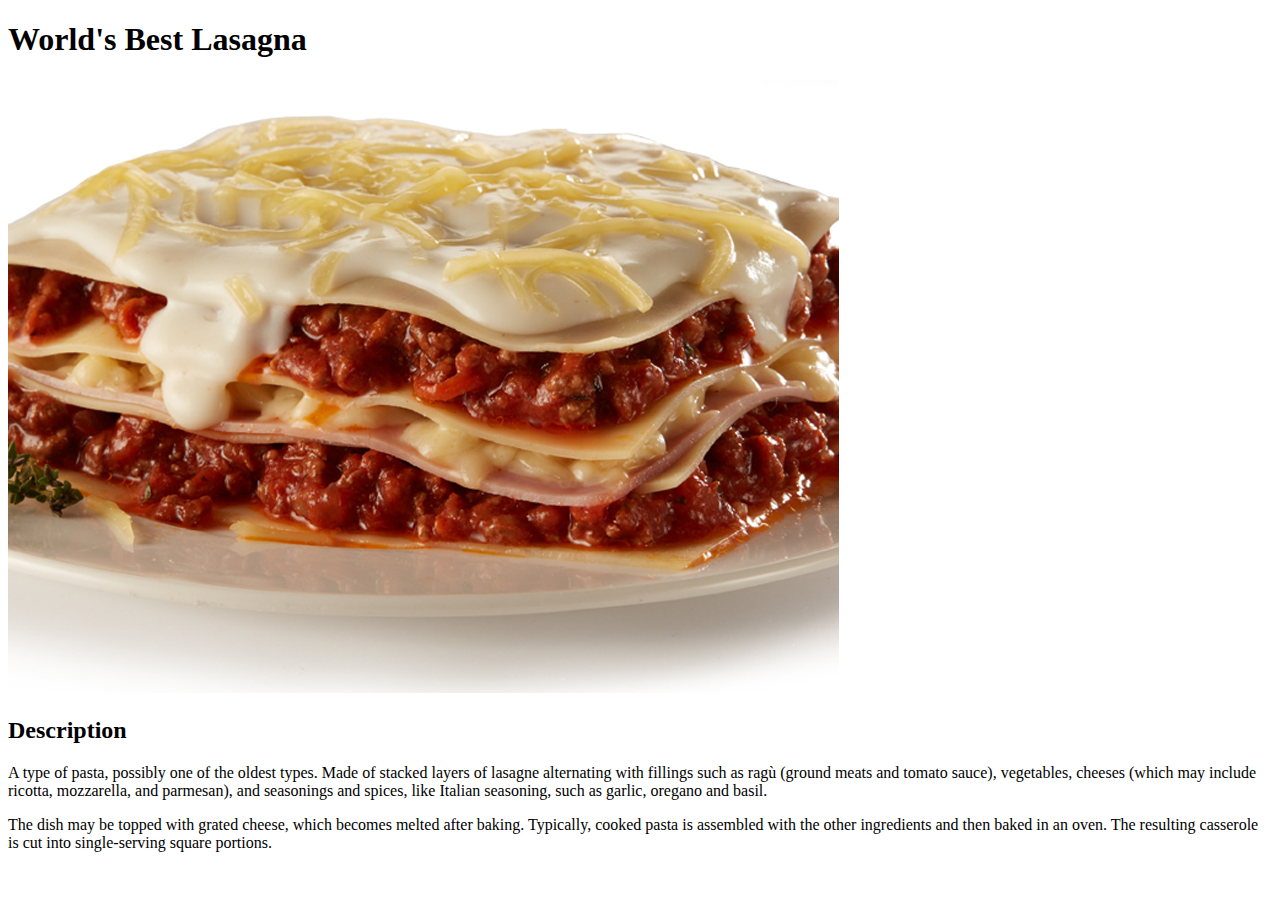
<file: recipes/lasagna.html>
<!DOCTYPE html>
<html>
  <head>
    <meta charset="UTF-8" />
    <title>World's Best Lasagna</title>
  </head>

  <body>
    <h1>World's Best Lasagna</h1>

    <img src="../images/lasagna.jpg" alt="Yummy Lasagna" />
    <h2>Description</h2>
    <p>
      A type of pasta, possibly one of the oldest types. Made of stacked layers
      of lasagne alternating with fillings such as ragù (ground meats and tomato
      sauce), vegetables, cheeses (which may include ricotta, mozzarella, and
      parmesan), and seasonings and spices, like Italian seasoning, such as
      garlic, oregano and basil.
    </p>

    <p>
      The dish may be topped with grated cheese, which becomes melted after
      baking. Typically, cooked pasta is assembled with the other ingredients
      and then baked in an oven. The resulting casserole is cut into
      single-serving square portions.
    </p>
  </body>
</html>
</file>
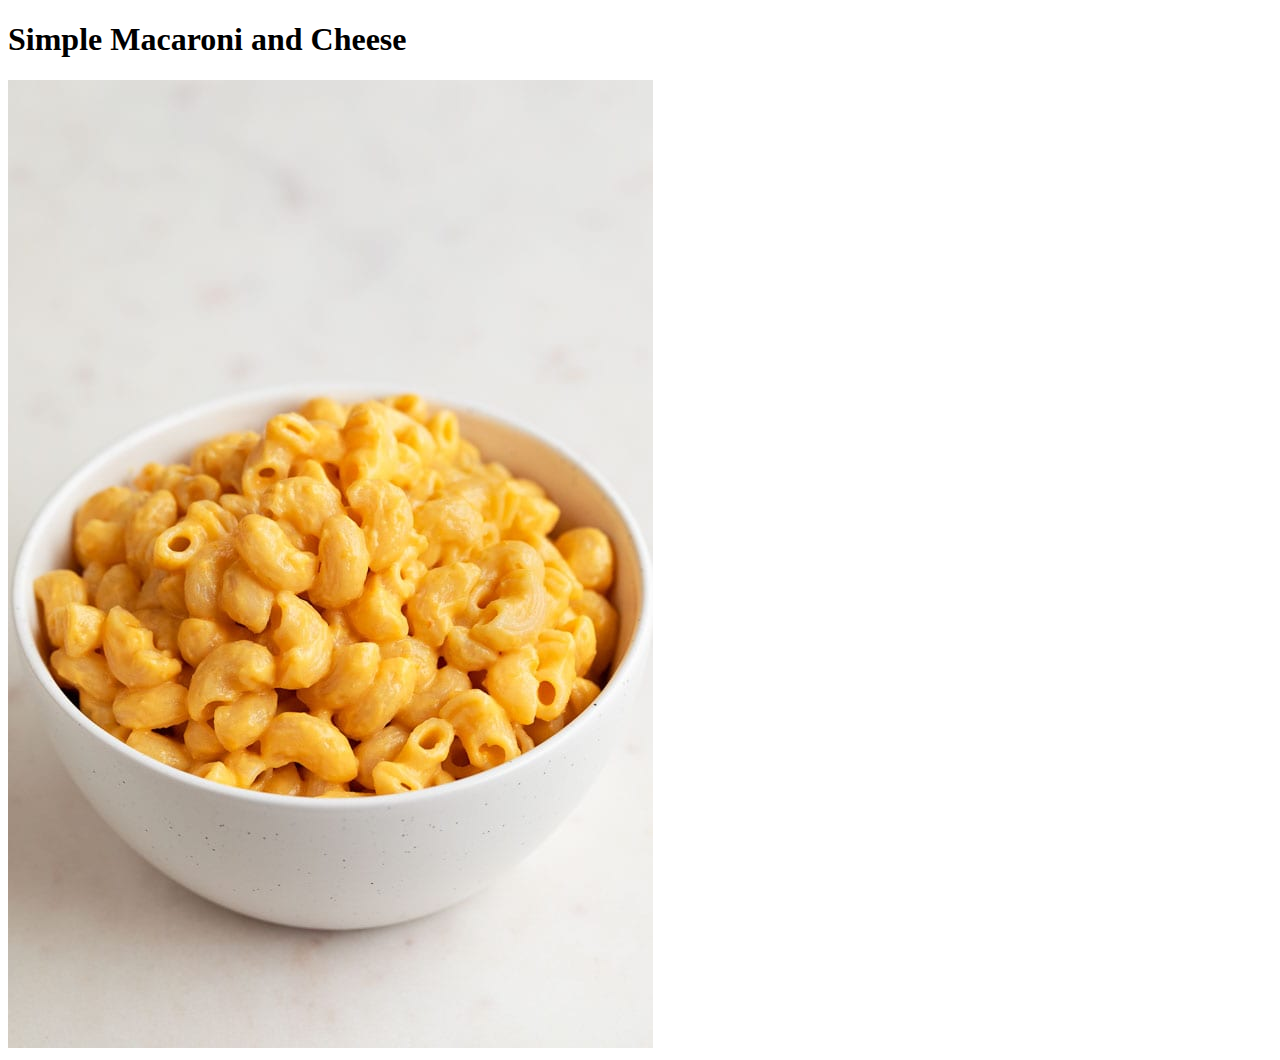
<file: recipes/macaroniCheese.html>
<!DOCTYPE html>
<html>
    <head>
        <meta charset="UTF-8">
        <title>Simple Macaroni and Cheese</title>
    </head>

    <body>
        <h1>Simple Macaroni and Cheese</h1>
        <img src="../images/Macaroni_And_Cheese.jpg" alt="Macaroni And Cheese">
    </body>
</html>
</file>
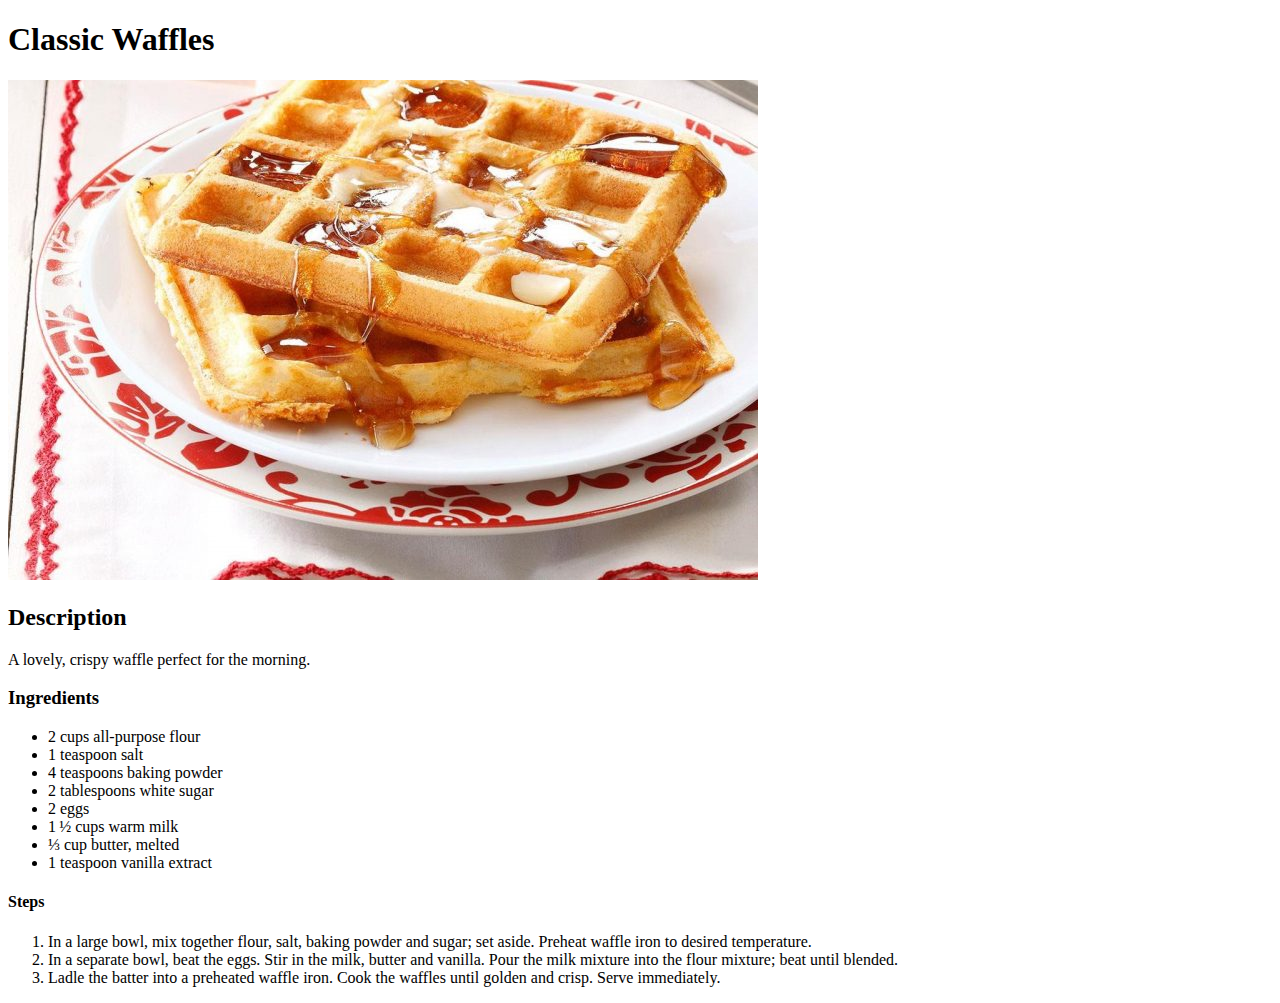
<file: recipes/waffles.html>
<!DOCTYPE html>
<html>
  <head>
    <meta charset="UTF-8" />
    <title>Classic Waffles</title>
  </head>

  <body>
    <h1>Classic Waffles</h1>
    <img src="../images/waffle.jpg" alt="Classic waffles" />

    <h2>Description</h2>
    <p>A lovely, crispy waffle perfect for the morning.</p>

    <h3>Ingredients</h3>
    <ul>
      <li>2 cups all-purpose flour</li>
      <li>1 teaspoon salt</li>
      <li>4 teaspoons baking powder</li>
      <li>2 tablespoons white sugar</li>
      <li>2 eggs</li>
      <li>1 ½ cups warm milk</li>
      <li>⅓ cup butter, melted</li>
      <li>1 teaspoon vanilla extract</li>
    </ul>

    <h4>Steps</h4>
    <ol>
      <li>
        In a large bowl, mix together flour, salt, baking powder and sugar; set
        aside. Preheat waffle iron to desired temperature.
      </li>
      <li>
        In a separate bowl, beat the eggs. Stir in the milk, butter and vanilla.
        Pour the milk mixture into the flour mixture; beat until blended.
      </li>
      <li>
        Ladle the batter into a preheated waffle iron. Cook the waffles until
        golden and crisp. Serve immediately.
      </li>
    </ol>
  </body>
</html>
</file>
